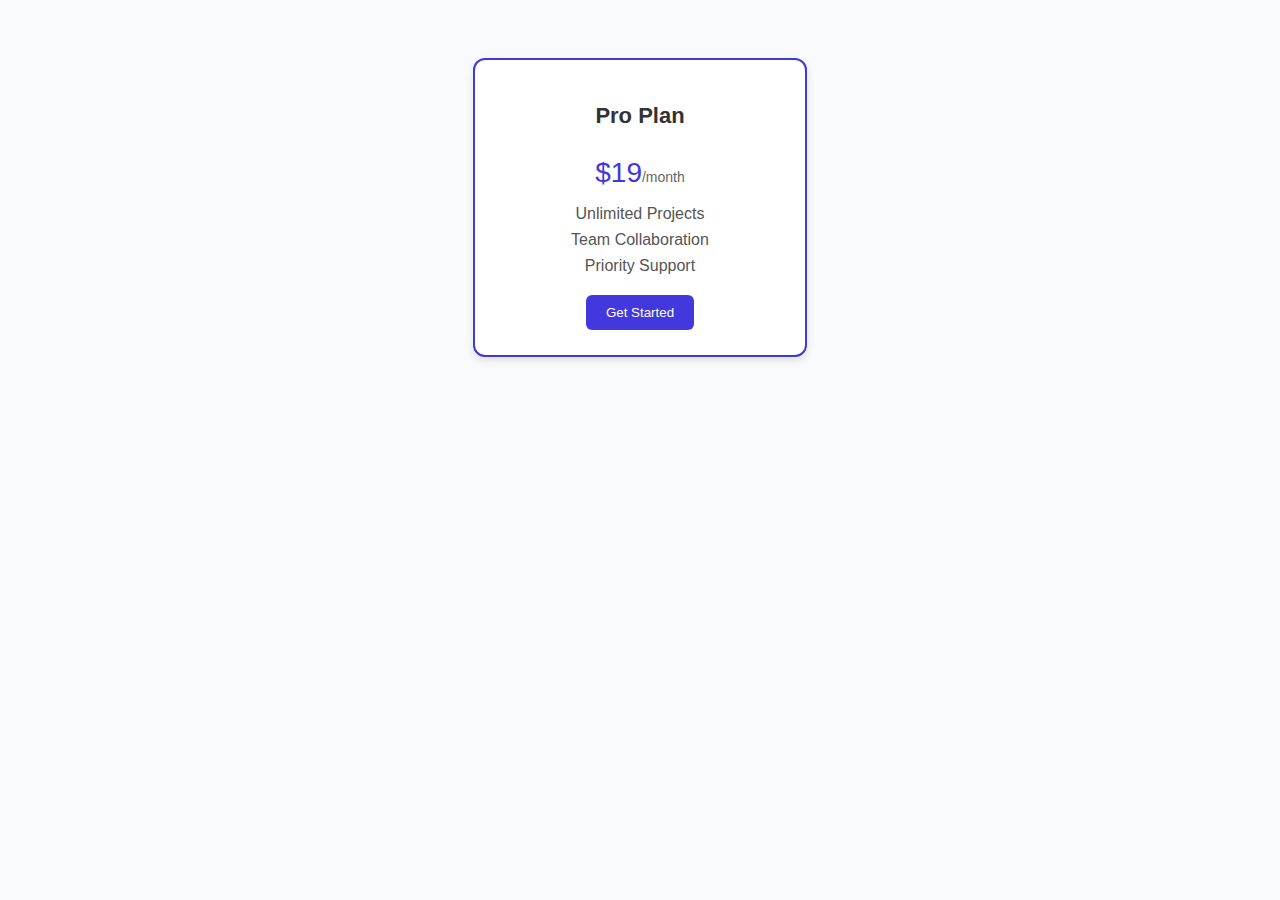
<file: Pricing Cards /index.html>
<!DOCTYPE html>
<html lang="en">
<head>
    <meta charset="UTF-8">
    <meta name="viewport" content="width=device-width, initial-scale=1.0">
    <title>Document</title>
    <link rel="stylesheet" href="style.css">
</head>
<div class="plan plan--highlighted">
  <h2 class="plan__title">Pro Plan</h2>
  <p class="plan__price">$19<span>/month</span></p>

  <ul class="plan__features">
    <li class="plan__feature">Unlimited Projects</li>
    <li class="plan__feature">Team Collaboration</li>
    <li class="plan__feature">Priority Support</li>
  </ul>

  <button class="plan__button">Get Started</button>
</div>
</file>
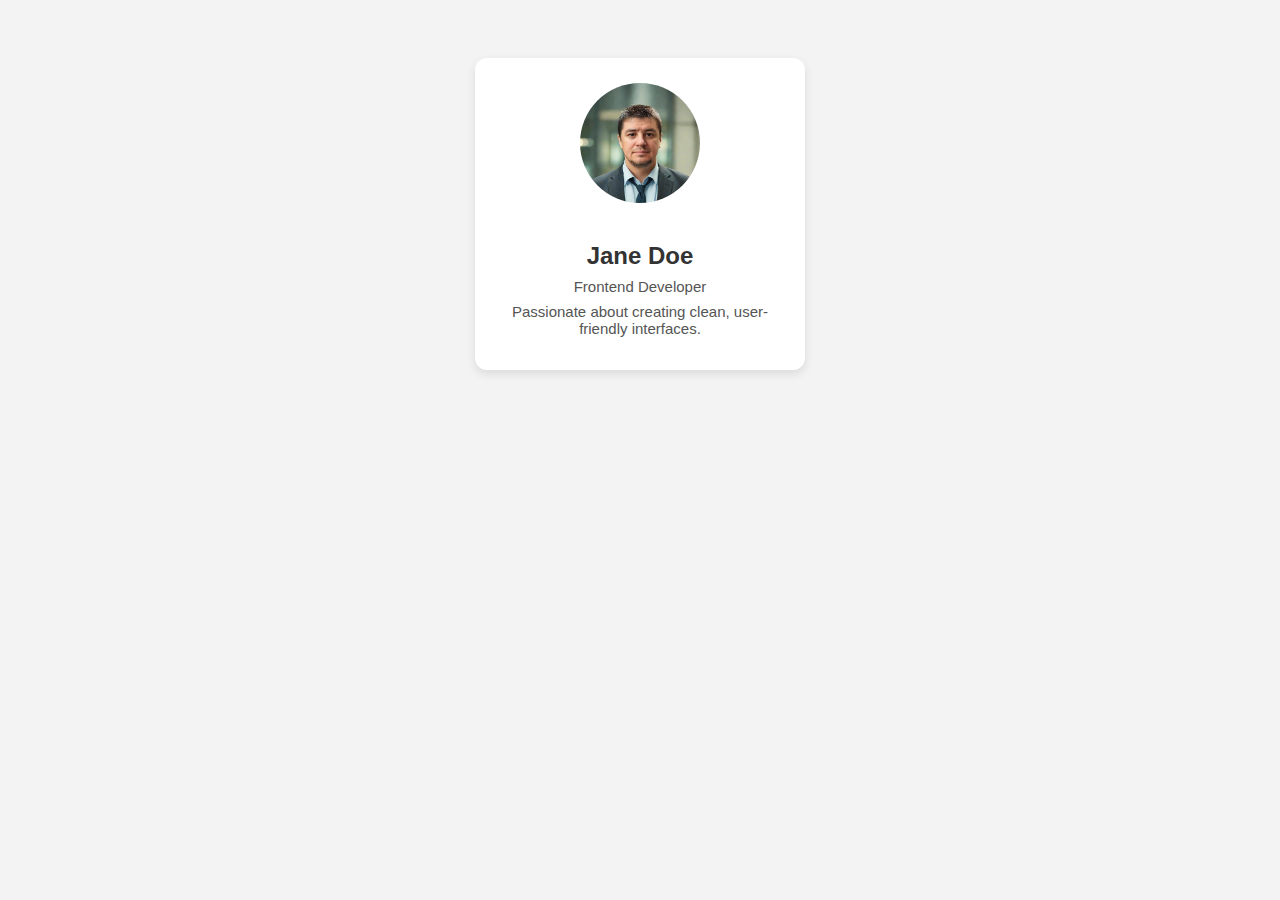
<file: Profile Card /index.html>
<!DOCTYPE html>
<html lang="en">
<head>
    <meta charset="UTF-8">
    <meta name="viewport" content="width=device-width, initial-scale=1.0">
    <title>Document</title>
    <link rel="stylesheet" href="style.css">
</head>
<div class="card">
  <img src="assets/Travis head shot.jpeg" alt="Profile photo">
  <h2>Jane Doe</h2>
  <p>Frontend Developer</p>
  <p>Passionate about creating clean, user-friendly interfaces.</p>
</div>
</file>
<file: Pricing Cards /style.css>
body {
  font-family: 'Segoe UI', sans-serif;
  background-color: #f9fafc;
  text-align: center;
  padding: 50px;
}

.plan {
  background-color: white;
  width: 280px;
  margin: 0 auto;
  padding: 25px;
  border-radius: 12px;
  box-shadow: 0 4px 10px rgba(0,0,0,0.1);
  transition: transform 0.2s ease;
}

.plan:hover {
  transform: translateY(-4px);
}

.plan--highlighted {
  border: 2px solid #4337de;
}

.plan__title {
  color: #333;
  font-size: 22px;
  margin-bottom: 10px;
}

.plan__price {
  font-size: 28px;
  color: #4337de;
  margin-bottom: 15px;
}

.plan__price span {
  font-size: 14px;
  color: #666;
}

.plan__features {
  list-style: none;
  padding: 0;
  margin-bottom: 20px;
}

.plan__feature {
  margin: 8px 0;
  color: #555;
}

.plan__button {
  background-color: #4337de;
  color: white;
  border: none;
  padding: 10px 20px;
  border-radius: 6px;
  cursor: pointer;
  transition: background-color 0.2s ease;
}

.plan__button:hover {
  background-color: #372fc3;
}
</file>
<file: Profile Card /style.css>
body {
  font-family: 'Segoe UI', sans-serif;
  background-color: #f3f3f3;
  text-align: center;
  padding: 50px;
}

.card {
  background-color: white;
  width: 280px;
  margin: 0 auto;
  padding: 25px;
  border-radius: 12px;
  box-shadow: 0 4px 10px rgba(0,0,0,0.1);
}

.card img {
  width: 120px;
  height: 120px;
  border-radius: 50%;
  margin-bottom: 15px;
}

.card h2 {
  color: #333;
  margin-bottom: 5px;
}

.card p {
  color: #555;
  font-size: 15px;
  margin: 8px 0;
}
</file>
